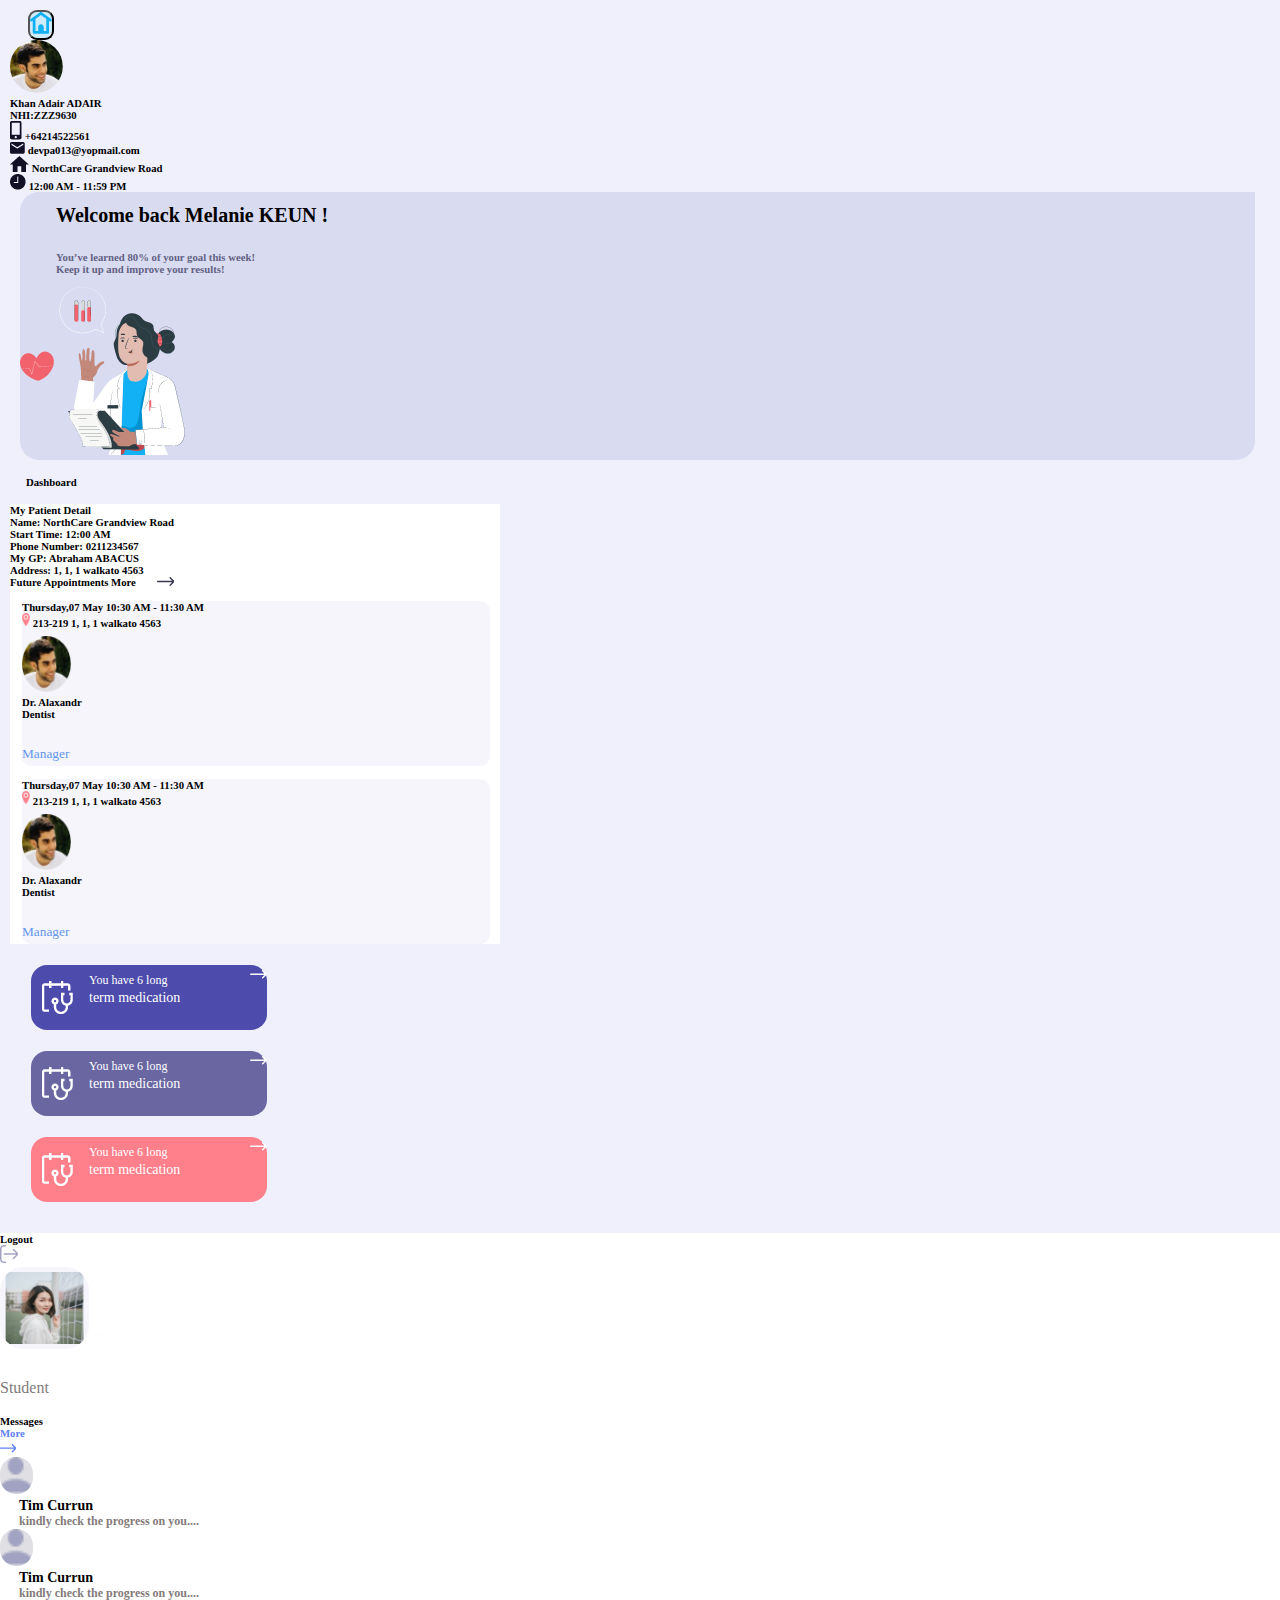
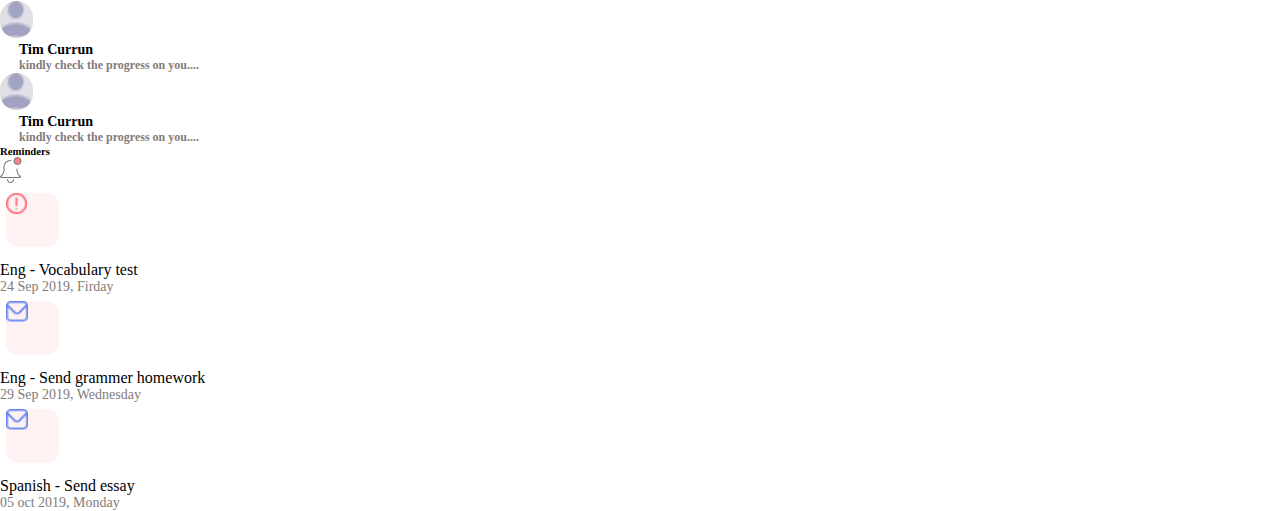
<file: index.html>
<!DOCTYPE html>
<html lang="en">

<head>
    <meta charset="UTF-8">
    <meta http-equiv="X-UA-Compatible" content="IE=edge">
    <meta name="viewport" content="width=device-width, initial-scale=1.0">
    <link href="https://cdn.jsdelivr.net/npm/bootstrap@5.0.1/dist/css/bootstrap.min.css" rel="stylesheet"
        integrity="sha384-+0n0xVW2eSR5OomGNYDnhzAbDsOXxcvSN1TPprVMTNDbiYZCxYbOOl7+AMvyTG2x" crossorigin="anonymous">
    <link rel="stylesheet" href="./css/style.css">
    <title>Document</title>
</head>

<body>
    <div class="container-fluid ">
        <div class="row ">

            <!-- ///////////////////////////////Fist section////////////////////////////////////// -->
            <div class="col col-xxl-2 col-xl-2 col-md col-lg-2 col-sm-2 mt-2 " id="myhome" >

                <div class="row ">
                    <div class="col-1 oder" >
                        <div id="mySidenav" class="sidenav">
                            <!-- <a href="javascript:void(0)" onclick="closeNav()"> -->
                            <img class="menu-image" src="./image/Repeat Grid 2.png" />
                            <ul id="menu">
                                <li class="nav-item">
                                    <a href="main" class="nav-link align-middle px-0">
                                        <img class="image-a-item" src="./image/Icon/nav-icon/appointment.png" alt="nono"
                                            style="width:31px; height:32px;"><span class="nav-text"
                                            style="color:#12b1f5;">Appointment</span>
                                    </a>
                                    <a href="#" class="nav-link align-middle px-0">
                                        <img class="image-a-item" src="./image/Icon/nav-icon/Icon zocial-email.png" alt="nono"
                                            style="width:24px; height:20px;"> <span class="nav-text"
                                            style="font-weight: 100;" style="font-weight: 100;">Messaging</span>
                                    </a>
                                    <a href="#" class="nav-link align-middle px-0">
                                        <img class="image-a-item" src="./image/Icon/nav-icon/medication.png" alt="nono"
                                            style="width:25px; height:27px;"> <span class="nav-text"
                                            style="font-weight: 100;">Medications</span>
                                    </a>
                                    <a href="#" class="nav-link align-middle px-0">
                                        <img class="image-a-item" src="./image/Icon/nav-icon/testresult.png" alt="nono"
                                            style="width:22px; height:26px;"> <span class="nav-text"
                                            style="font-weight: 100;">Test
                                            Results</span>
                                    </a>
                                    <a href="#" class="nav-link align-middle px-0">
                                        <img class="image-a-item" src="./image/Icon/nav-icon/dig.png" alt="nono"
                                            style="width:24px; height:24px;">
                                        <span class="nav-text" style="font-weight: 100;">Diagnosis</span>
                                    </a>
                                    <a href="#" class="nav-link align-middle px-0">
                                        <img class="image-a-item" src="./image/Icon/nav-icon/Icon awesome-syringe.png" alt="nono"
                                            style="width:23px; height:23px;"><span class="nav-text"
                                            style="font-weight: 100;">Immunisation</span>
                                    </a>
                                    <a href="#" class="nav-link align-middle px-0">
                                        <img class="image-a-item" src="./image/Icon/nav-icon/allergirs.png" alt="nono"
                                            style="width:21px; height:22px;"> <span class="nav-text"
                                            style="font-weight: 100;">Allergies</span>
                                    </a>
                                    <a href="#" class="nav-link align-middle px-0">
                                        <img class="image-a-item" src="./image/Icon/nav-icon/Icon material-timeline.png" alt="nono"
                                            style="width:32px; height:19px;"> <span class="nav-text"
                                            style="font-weight: 100;">Timeline</span>
                                    </a>
                                    <a href="#" class="nav-link align-middle px-0">
                                        <img class="image-a-item" src="./image/Icon/nav-icon/vital.png" alt="nono"
                                            style="width:31px; height:24px;">
                                        <span class="nav-text" style="font-weight: 100;">Vital</span>
                                    </a>
                                    <a href="#" class="nav-link align-middle px-0">
                                        <img class="image-a-item" src="./image/Icon/nav-icon/resource.png" alt="nono"
                                            style="width:30px; height:22px;"> <span class="nav-text"
                                            style="font-weight: 100;">Resources</span>
                                    </a>
                                    <a href="#" class="nav-link align-middle px-0">
                                        <img class="image-a-item" src="./image/Icon/nav-icon/account.png" alt="nono"
                                            style="width:26px; height:26px;"> <span class="nav-text"
                                            style="font-weight: 100;">Account</span>
                                    </a>

                                </li>


                            </ul>
                        </div>
                    </div>
                </div>
            </div>
            <!-- /////////////////////////////////Second section/////onclick="openNav()"///////////////////////////////// -->


            <!--  <span onclick="openNav()"><img src="./image/Icon/Path 357.png"class="mx-auto d-block" style="width:50%"></span>       ///////////fist img/////////////// -->
            <div class="row main-div col col-xxl col-xl col-lg col-md " >
                <div class="main-div col col-xxl main-between ">
                 
                        <div class="row col-xl-12  mt-4">
                            <div class="col-1 d-flex">
                                <button id="btn2" class="navbar-toggler" type="button"
                                    data-bs-target="#mySidenav">
                                    <img src="./image/Icon/Path 357.png">
                                </button>
                                <!--  ///////////second img/////////////// -->
                            </div>
                            <div class="col-xxl-3 d-flex">
                                <img src="./image/Avatar.png" class="mx-auto ">
                                <div>
                                    <h6>Khan Adair ADAIR</h6> <!--  //////////1 text/////////////// -->
                                    <h6>NHI:ZZZ9630</h6>
                                </div>
                            </div>

                            <div class="col-xxl-3 ">
                                <h6><img src="./image/Icon/header-icon/Icon awesome-mobile-alt.png"> +64214522561</h6>
                                <!--  ///////////2 text/////////////// -->
                                <h6><img src="./image/Icon/header-icon/Icon material-email.png"> devpa013@yopmail.com
                                </h6>
                            </div>




                            <div class="col-xxl-5 ">
                                <h6><img src="./image/Icon/header-icon/Icon material-home.png"> NorthCare Grandview Road
                                </h6> <!--  ///////////2 text/////////////// -->
                                <h6><img src="./image/Icon/header-icon/Icon ionic-ios-time.png"> 12:00 AM - 11:59 PM
                                </h6>
                            </div>

                        </div>

                        <div id="btn1" class="col-xxl-12  d-flex mt-4" style="width: 98%;background-color: #D9DBF1;
                        border-radius: 19px;margin-left: 10px;">
                            <div class="col-xxl-8 mt-4" style="    background-color: #D9DBF1;
                                padding: 12px;
                                margin-left: 24px;">
                                <h6 style="font-size: 20px;
                                 font-weight: bold;
                                 font-family: Poppins;">
                                 Welcome back Melanie KEUN !</h6>
                                <div class="block-text-d">
                                    <h6>You’ve learned 80% of your goal this week! </h6>
                                   <h6> Keep it up and improve your results!</h6>
                                </h6>
                            </div>
                            </div>
                            <div class="col-xxl-4">
                                <img src="./image/Group 2825.png" alt="image ">
                            </div>

                        </div>
                        <div class=" col col-xxl col-xl pt-3">
                            <h6 style=" margin: 16px;">Dashboard</h6>
                        </div>
                        <div class=" col col-xxl col-xl d-flex pt-4">

                            <div class="card-deck col col-xxl col-xl ">
                                <h6 class="m-4">
                                    My Patient Detail
                                </h6>
                                <div class="card-body ">
                                    <h6 class="pt-2">Name: <span class="float-end ">NorthCare Grandview Road</span></h6>
                                    <h6 class=" pt-5">Start Time: <span class="float-end ">12:00 AM</span></h6>
                                    <h6 class="pt-5">Phone Number: <span class="float-end ">0211234567</span></h6>
                                    <h6 class="pt-5">My GP: <span class="float-end ">Abraham ABACUS</span></h6>
                                    <h6 class="pt-5">Address: <span class="float-end ">1, 1, 1 walkato 4563</span></h6>

                                </div>
                            </div>

                            <div class="card-deck col col-xxl col-xl">
                                <h6 class="m-4">
                                    Future Appointments
                                    <span class="float-end"> More<img src="./image/Icon/fi-rr-arrow-right 5.png" alt=""
                                            style="margin-left: 21px;"></span>
                                </h6>
                                <div class="card-body  right ">
                                    <h6 class="p-2">Thursday,07 May <span class="float-end ">10:30 AM - 11:30 AM</span>
                                    </h6>


                                    <h6><img style="width: 8px; height: 14px;"
                                            src="./image/Icon/Icon metro-location.png" alt=""><span> 213-219 1, 1, 1
                                            walkato 4563 </span></h6>
                                    <div class="image-text col-xxl-12 d-flex">
                                        <img src="./image/Avatar.png" alt="" height="10%" class="col-xxl-2 p-2">
                                        <h6 class="col-xxl-8 p-3">Dr. Alaxandr
                                            <p>Dentist</p>
                                        </h6>
                                        <button class="col-xxl-3 ">Manager</button>
                                    </div>

                                </div>
                                <div class="card-body right ">
                                    <h6 class="p-2">Thursday,07 May <span class="float-end ">10:30 AM - 11:30 AM</span>
                                    </h6>


                                    <h6><img style="  width: 8px; height: 14px;  "
                                            src="./image/Icon/Icon metro-location.png" alt=""><span> 213-219 1, 1, 1
                                            walkato 4563 </span></h6>
                                    <div class="image-text col-xxl-12 d-flex">
                                        <img src="./image/Avatar.png" alt="" height="10%" class="col-xxl-2 p-2">
                                        <h6 class="col-xxl-8 p-3">Dr. Alaxandr
                                            <p>Dentist</p>
                                        </h6>
                                        <button class="col-xxl-3 ">Manager</button>
                                    </div>

                                </div>
                            </div>
                        </div>

                        <div class="row" >

                            <div class="bottom-card-main-1 col col-xxl col-lg-4">
                                <div class="image-main">
                                    <img src="./image/Icon/reminder-medical.png" alt="">
                                </div>
                                <div class="text">
                                    <p><span style="font-size: 12px;
        font-weight: normal; ;">You have 6 long</span><br>
                                        <span style="font-size:14px;font-weight: normal">term medication</span>
                                    </p>
                                </div>
                                <div class="imagearrow">
                                    <img src="./image/Icon/arrow/fi-rr-arrow-right 2.png" alt="">
                                </div>
                            </div>
                            <div class="bottom-card-main-2 col col-xxl col-lg-4">
                                <div class="image-main">
                                    <img src="./image/Icon/reminder-medical.png" alt="">
                                </div>
                                <div class="text">
                                    <p><span style="font-size: 12px;
            font-weight: normal; ;">You have 6 long</span><br>
                                        <span style="font-size:14px;font-weight: normal">term medication</span>
                                    </p>
                                </div>
                                <div class="imagearrow">
                                    <img src="./image/Icon/arrow/fi-rr-arrow-right 2.png" alt="">
                                </div>
                            </div>
                            <div class="bottom-card-main-3  col col-xxl col-lg-4">
                                <div class="image-main">
                                    <img src="./image/Icon/reminder-medical.png" alt="">
                                </div>
                                <div class="text">
                                    <p><span style="font-size: 12px;
                font-weight: normal; ;">You have 6 long</span><br>
                                        <span style="font-size:14px;font-weight: normal">term medication</span>
                                    </p>
                                </div>
                                <div class="imagearrow">
                                    <img src="./image/Icon/arrow/fi-rr-arrow-right 2.png" alt="">
                                </div>
                            </div>
                           </div>
                          </div>
                

                <!-- /////////////////////////////////third section///////////////////////////////////// -->
                <div class=" col col-xxl-3 col-xl-3 col-lg-3 col-md-3  small col-sm-3 " id="mylogout">
                    <div class="rigthside-logout row m-4">

                        <div class=" col col-xl-12 col-xxl-12 ">

                            <div class="col col-xl-12 col-xxl-12 d-flex">
                                <div class="col col-xl-11 col-xxl-11">
                                    <h6>Logout</h6>
                                </div>
                                <div class="col col-xl-1 col-xxl-1 float-end"><button id="btn1" class="" style="background-color:white;
                 border: none;">
                                        <img src="./image/Icon/fi-rr-sign-out 1.png"></button>
                                </div>
                            </div>

                            <div class="col col-xl-12 col-xxl-12 d-flex">
                                <img src="./image/Ellipse 1.png" style="border-radius: 24px;
                    width: 89px;
                    height: 82px;" />
                                <img class="add-icon" src="./image/Icon/+.png" style="color:black ;"/>

                                <span class="text p-2">
                                    <h6 style="font-size: 22px;">Sadia Tasnim</h6>
                                    <p style="color: #837b7b;">Student</p>



                                </span>
                            </div>
                            <div class="col col-xl-12 col-xxl-12 d-flex">
                                <div class="col col-xl-9 col-xxl-9">
                                    <h6>Messages</h6>

                                </div>

                                <div class="float-end col col-xl-2 col-xxl-2" style="color:#5E81F4 ;">
                                    <h6>More</h6>
                                </div>
                                <div class="float-end col col-xl-1 col-xxl-1 ">
                                    <img src="./image/Icon/arrow/fi-rr-arrow-right 5.png" alt="">
                                </div>


                            </div>
                            <div class="col col-xl-12 col-xxl-12 d-flex p-3">

                                <img src="./image/Icon/Icon ionic-md-person.png" style="background-color: #e0e0e4;
             
             width: 33px;
             height: 37px;
             border-radius: 20px; " />

                                <div style="margin-left: 19px;">
                                    <h6 style="font-size: 14px;">Tim Currun
                                        <h6 style="color: #837b7b;font-size: 12px;">kindly check the progress on you....
                                        </h6>
                                    </h6>
                                </div>
                            </div>
                            <div class="col col-xl-12 col-xxl-12 d-flex p-3">

                                <img src="./image/Icon/Icon ionic-md-person.png" style="background-color: #e0e0e4;
             
             width: 33px;
             height: 37px;
             border-radius: 20px; " />

                                <div style="margin-left: 19px;">
                                    <h6 style="font-size: 14px;">Tim Currun
                                        <h6 style="color: #837b7b;font-size: 12px;">kindly check the progress on you....
                                        </h6>
                                    </h6>
                                </div>
                            </div>
                            <div class="col col-xl-12 col-xxl-12 d-flex p-3">

                                <img src="./image/Icon/Icon ionic-md-person.png" style="background-color: #e0e0e4;
             
             width: 33px;
             height: 37px;
             border-radius: 20px; " />

                                <div style="margin-left: 19px;">
                                    <h6 style="font-size: 14px;">Tim Currun
                                        <h6 style="color: #837b7b;font-size: 12px;">kindly check the progress on you....
                                        </h6>
                                    </h6>
                                </div>
                            </div>
                            <div class="col col-xl-12 col-xxl-12 d-flex p-3">

                                <img src="./image/Icon/Icon ionic-md-person.png" style="background-color: #e0e0e4;
             
             width: 33px;
             height: 37px;
             border-radius: 20px; " />

                                <div style="margin-left: 19px;">
                                    <h6 style="font-size: 14px;">Tim Currun
                                        <h6 style="color: #837b7b;font-size: 12px;">kindly check the progress on you....
                                        </h6>
                                    </h6>
                                </div>
                            </div>
                            <div class="row">
                                <div class="col col-xl-12 col-xxl-12 d-flex p-3">
                                    <div class="col col-xl-10 col-xxl-10  p-3">
                                        <h6>Reminders </h6>
                                    </div>
                                    <div class="col col-xl-2 col-xxl-2 p-3"><img src="./image/Icon/arrow/Group 7.png"
                                            alt="">
                                    </div>


                                </div>
                            </div>
                            <div class="col col-xl-12 col-xxl-12 d-flex p-2">
                                <div class="img col col-xl-2 col-xxl-2   d-flex p-3">
                                    <img src="./image/Icon/arrow/Group 8.png" class="image-card" />
                                </div>
                                <div class=" col col-xl-10 col-xxl-10  p-2">
                                    <h6 style="font-family: Poppins;
                                font-size: 16px;
                                font-weight: normal;">Eng - Vocabulary test</h6>
                                    <p style="color: #837b7b;font-family: Poppins;
                                font-size: 14px;
                                font-weight: normal;;">24 Sep 2019, Firday </p>
                                </div>
                            </div>
                            <div class="col col-xl-12 col-xxl-12 d-flex p-2">
                                <div class="img col col-xl-2 col-xxl-2   d-flex p-3">
                                    <img src="./image/Icon/arrow/Vector.png" class="image-card" />
                                </div>
                                <div class=" col col-xl-10 col-xxl-10  p-2">
                                    <h6 style="font-family: Poppins;
                                font-size: 16px;
                                font-weight: normal;">Eng - Send grammer homework</h6>
                                    <p style="color: #837b7b;font-family: Poppins;
                                font-size: 14px;
                                font-weight: normal;;">29 Sep 2019, Wednesday</p>
                                </div>
                            </div>
                            <div class="col col-xl-12 col-xxl-12 d-flex p-2">
                                <div class="img col col-xl-2 col-xxl-2   d-flex p-3">
                                    <img src="./image/Icon/arrow/Vector.png" class="image-card" />
                                </div>
                                <div class=" col col-xl-10 col-xxl-10  p-2">
                                    <h6 style="font-family: Poppins;
                                font-size: 16px;
                                font-weight: normal;">Spanish - Send essay</h6>
                                    <p style="color: #837b7b;font-family: Poppins;
                                font-size: 14px;
                                font-weight: normal;;">05 oct 2019, Monday </p>
                                </div>
                            </div>

                        </div>





                    </div>
                </div>
            </div>

            <!-- /////////////////////////////////////End section///////////////////////////////////////////// -->


        </div>
    </div>

  

</body>
<script src="./js/main.js"></script>
<script src="https://cdn.jsdelivr.net/npm/bootstrap@5.0.1/dist/js/bootstrap.bundle.min.js"
    integrity="sha384-gtEjrD/SeCtmISkJkNUaaKMoLD0//ElJ19smozuHV6z3Iehds+3Ulb9Bn9Plx0x4"
    crossorigin="anonymous"></script>

</html>
</file>
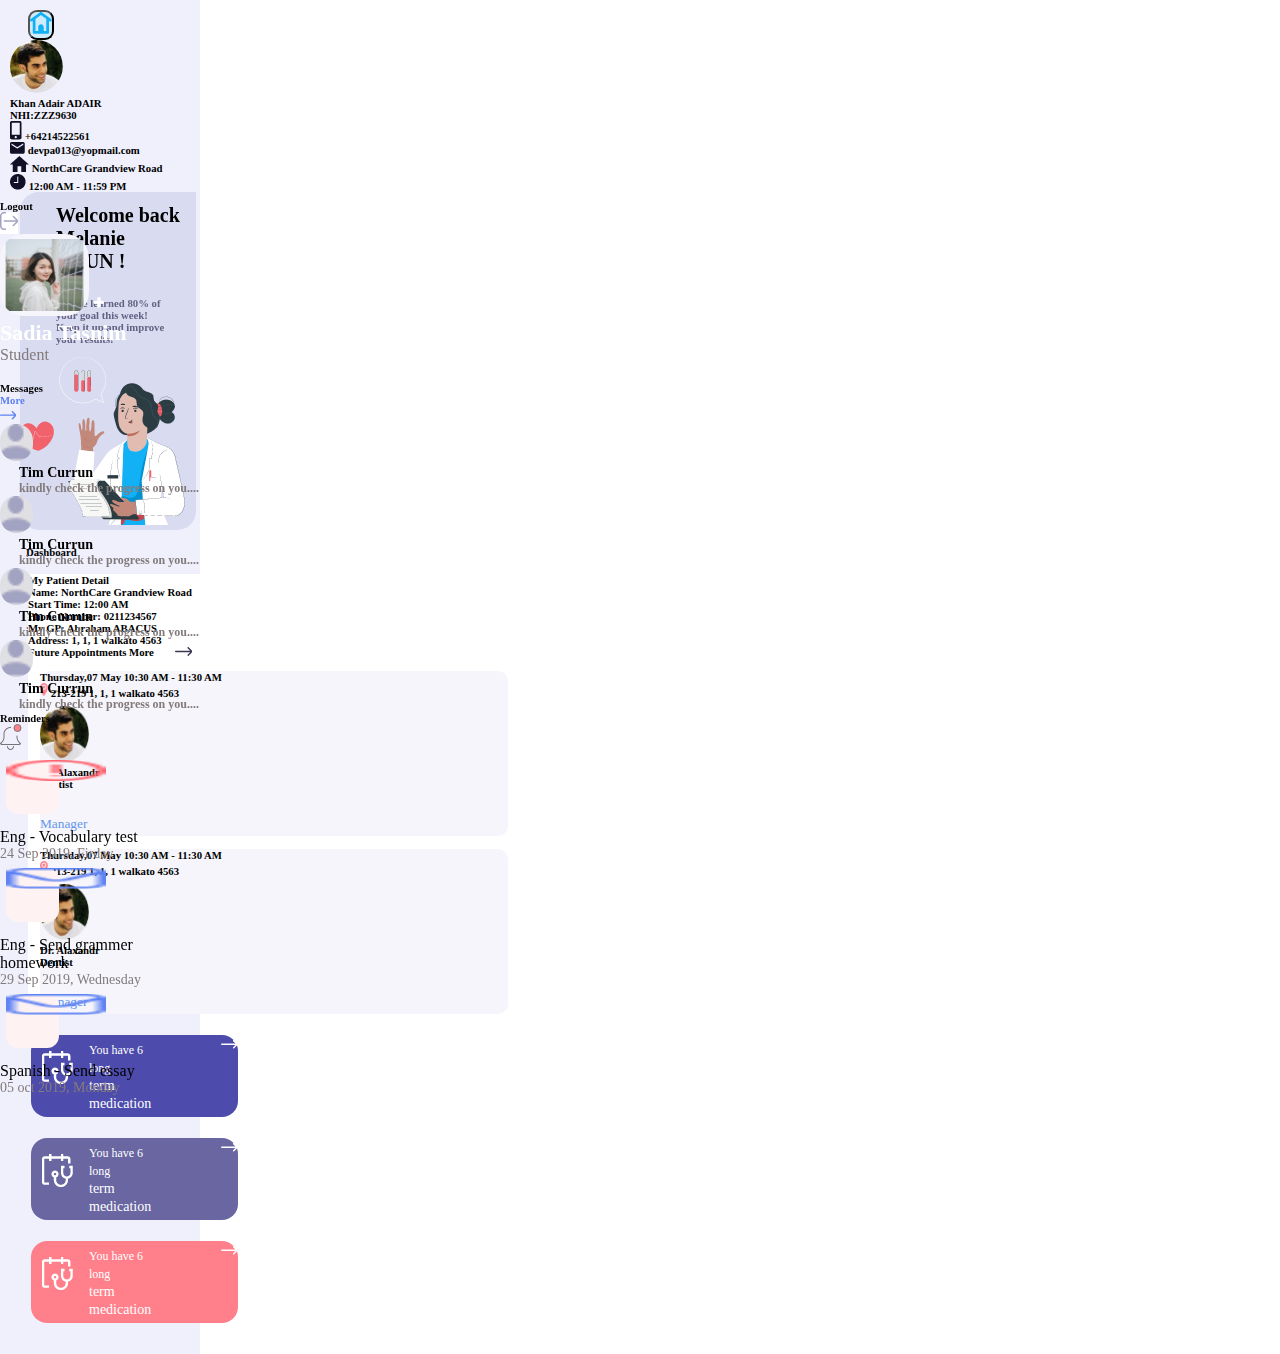
<file: animation.html>
<!DOCTYPE html>
<html lang="en">

<head>
    <meta charset="UTF-8">
    <meta http-equiv="X-UA-Compatible" content="IE=edge">
    <meta name="viewport" content="width=device-width, initial-scale=1.0">
    <link href="https://cdn.jsdelivr.net/npm/bootstrap@5.0.1/dist/css/bootstrap.min.css" rel="stylesheet"
        integrity="sha384-+0n0xVW2eSR5OomGNYDnhzAbDsOXxcvSN1TPprVMTNDbiYZCxYbOOl7+AMvyTG2x" crossorigin="anonymous">
    <link rel="stylesheet" href="./css/animation.css">
    <title>Document</title>
</head>

<body>
    <div class="container-fluid ">
        <div class="row ">

            <!-- ///////////////////////////////Fist section////////////////////////////////////// -->
            <div class="col col-xxl-2 col-xl-2 col-md col-lg-2 col-sm-2 mt-2 " id="myhome" >

                <div class="row ">
                    <div class="col-1 oder" >
                        <div id="mySidenav" class="sidenav">
                            <!-- <a href="javascript:void(0)" onclick="closeNav()"> -->
                            <img class="menu-image" src="./image/Repeat Grid 2.png" />
                            <ul id="menu">
                                <li class="nav-item">
                                    <a href="main" class="nav-link align-middle px-0" style="  box-shadow: 9px 0px 0px 0px #12b1f5;    height: 56px;">
                                        <img class="image-a-item" src="./image/Icon/nav-icon/appointment.png" alt="nono"
                                            style="width:31px; height:32px;"><span class="nav-text"
                                            style="color:#12b1f5;">Appointment</span>
                                    </a>
                                    <a href="#" class="nav-link align-middle px-0">
                                        <img class="image-a-item" src="./image/Icon/nav-icon/Icon zocial-email.png" alt="nono"
                                            style="width:24px; height:20px;"> <span class="nav-text"
                                            style="font-weight: 100;" style="font-weight: 100;">Messaging</span>
                                    </a>
                                    <a href="#" class="nav-link align-middle px-0">
                                        <img class="image-a-item" src="./image/Icon/nav-icon/medication.png" alt="nono"
                                            style="width:25px; height:27px;"> <span class="nav-text"
                                            style="font-weight: 100;">Medications</span>
                                    </a>
                                    <a href="#" class="nav-link align-middle px-0">
                                        <img class="image-a-item" src="./image/Icon/nav-icon/testresult.png" alt="nono"
                                            style="width:22px; height:26px;"> <span class="nav-text"
                                            style="font-weight: 100;">Test
                                            Results</span>
                                    </a>
                                    <a href="#" class="nav-link align-middle px-0">
                                        <img class="image-a-item" src="./image/Icon/nav-icon/dig.png" alt="nono"
                                            style="width:24px; height:24px;">
                                        <span class="nav-text" style="font-weight: 100;">Diagnosis</span>
                                    </a>
                                    <a href="#" class="nav-link align-middle px-0">
                                        <img class="image-a-item" src="./image/Icon/nav-icon/Icon awesome-syringe.png" alt="nono"
                                            style="width:23px; height:23px;"><span class="nav-text"
                                            style="font-weight: 100;">Immunisation</span>
                                    </a>
                                    <a href="#" class="nav-link align-middle px-0">
                                        <img class="image-a-item" src="./image/Icon/nav-icon/allergirs.png" alt="nono"
                                            style="width:21px; height:22px;"> <span class="nav-text"
                                            style="font-weight: 100;">Allergies</span>
                                    </a>
                                    <a href="#" class="nav-link align-middle px-0">
                                        <img class="image-a-item" src="./image/Icon/nav-icon/Icon material-timeline.png" alt="nono"
                                            style="width:32px; height:19px;"> <span class="nav-text"
                                            style="font-weight: 100;">Timeline</span>
                                    </a>
                                    <a href="#" class="nav-link align-middle px-0">
                                        <img class="image-a-item" src="./image/Icon/nav-icon/vital.png" alt="nono"
                                            style="width:31px; height:24px;">
                                        <span class="nav-text" style="font-weight: 100;">Vital</span>
                                    </a>
                                    <a href="#" class="nav-link align-middle px-0">
                                        <img class="image-a-item" src="./image/Icon/nav-icon/resource.png" alt="nono"
                                            style="width:30px; height:22px;"> <span class="nav-text"
                                            style="font-weight: 100;">Resources</span>
                                    </a>
                                    <a href="#" class="nav-link align-middle px-0">
                                        <img class="image-a-item" src="./image/Icon/nav-icon/account.png" alt="nono"
                                            style="width:26px; height:26px;"> <span class="nav-text"
                                            style="font-weight: 100;">Account</span>
                                    </a>

                                </li>


                            </ul>
                        </div>
                    </div>
                </div>
            </div>
            <!-- /////////////////////////////////Second section/////onclick="openNav()"///////////////////////////////// -->


            <!--  <span onclick="openNav()"><img src="./image/Icon/Path 357.png"class="mx-auto d-block" style="width:50%"></span>       ///////////fist img/////////////// -->
            <div class="row main-div col col-xxl col-xl col-lg col-md col-sm" >
                <div class="main-div col col-xxl ">
                    <div class="main-between">
                        <div class="row col-xl-12  mt-4">
                            <div class="col-1 d-flex">
                                <button id="btn2" class="navbar-toggler" type="button"
                                    data-bs-target="#mySidenav">
                                    <img src="./image/Icon/Path 357.png">
                                </button>
                                <!--  ///////////second img/////////////// -->
                            </div>
                            <div class="col-xxl-3 d-flex">
                                <img src="./image/Avatar.png" class="mx-auto ">
                                <div>
                                    <h6>Khan Adair ADAIR</h6> <!--  //////////1 text/////////////// -->
                                    <h6>NHI:ZZZ9630</h6>
                                </div>
                            </div>

                            <div class="col-xxl-3 ">
                                <h6><img src="./image/Icon/header-icon/Icon awesome-mobile-alt.png"> +64214522561</h6>
                                <!--  ///////////2 text/////////////// -->
                                <h6><img src="./image/Icon/header-icon/Icon material-email.png"> devpa013@yopmail.com
                                </h6>
                            </div>




                            <div class="col-xxl-5 ">
                                <h6><img src="./image/Icon/header-icon/Icon material-home.png"> NorthCare Grandview Road
                                </h6> <!--  ///////////2 text/////////////// -->
                                <h6><img src="./image/Icon/header-icon/Icon ionic-ios-time.png"> 12:00 AM - 11:59 PM
                                </h6>
                            </div>

                        </div>

                        <div id="btn1" class="col-xxl-12  d-flex mt-4" style="width: 98%;background-color: #D9DBF1;
                        border-radius: 19px;margin-left: 10px;">
                            <div class="col-xxl-8 mt-4" style="    background-color: #D9DBF1;
                                padding: 12px;
                                margin-left: 24px;">
                                <h6 style="font-size: 20px;
                                 font-weight: bold;
                                 font-family: Poppins;">
                                 Welcome back Melanie KEUN !</h6>
                                <div class="block-text-d">
                                    <h6>You’ve learned 80% of your goal this week! </h6>
                                   <h6> Keep it up and improve your results!</h6>
                                </h6>
                            </div>
                            </div>
                            <div class="col-xxl-4">
                                <img src="./image/Group 2825.png" alt="image ">
                            </div>

                        </div>
                        <div class=" col col-xxl col-xl pt-3">
                            <h6 style=" margin: 16px;">Dashboard</h6>
                        </div>
                        <div class=" col col-xxl col-xl d-flex pt-4">

                            <div class="card-deck col col-xxl col-xl ">
                                <h6 class="m-4">
                                    My Patient Detail
                                </h6>
                                <div class="card-body ">
                                    <h6 class="pt-2">Name: <span class="float-end ">NorthCare Grandview Road</span></h6>
                                    <h6 class=" pt-5">Start Time: <span class="float-end ">12:00 AM</span></h6>
                                    <h6 class="pt-5">Phone Number: <span class="float-end ">0211234567</span></h6>
                                    <h6 class="pt-5">My GP: <span class="float-end ">Abraham ABACUS</span></h6>
                                    <h6 class="pt-5">Address: <span class="float-end ">1, 1, 1 walkato 4563</span></h6>

                                </div>
                            </div>

                            <div class="card-deck col col-xxl col-xl">
                                <h6 class="m-4">
                                    Future Appointments
                                    <span class="float-end"> More<img src="./image/Icon/fi-rr-arrow-right 5.png" alt=""
                                            style="margin-left: 21px;"></span>
                                </h6>
                                <div class="card-body  right ">
                                    <h6 class="p-2">Thursday,07 May <span class="float-end ">10:30 AM - 11:30 AM</span>
                                    </h6>


                                    <h6><img style="width: 8px; height: 14px;"
                                            src="./image/Icon/Icon metro-location.png" alt=""><span> 213-219 1, 1, 1
                                            walkato 4563 </span></h6>
                                    <div class="image-text col-xxl-12 d-flex">
                                        <img src="./image/Avatar.png" alt="" height="10%" class="col-xxl-2 p-2">
                                        <h6 class="col-xxl-8 p-3">Dr. Alaxandr
                                            <p>Dentist</p>
                                        </h6>
                                        <button class="col-xxl-3 ">Manager</button>
                                    </div>

                                </div>
                                <div class="card-body right ">
                                    <h6 class="p-2">Thursday,07 May <span class="float-end ">10:30 AM - 11:30 AM</span>
                                    </h6>


                                    <h6><img style="  width: 8px; height: 14px;  "
                                            src="./image/Icon/Icon metro-location.png" alt=""><span> 213-219 1, 1, 1
                                            walkato 4563 </span></h6>
                                    <div class="image-text col-xxl-12 d-flex">
                                        <img src="./image/Avatar.png" alt="" height="10%" class="col-xxl-2 p-2">
                                        <h6 class="col-xxl-8 p-3">Dr. Alaxandr
                                            <p>Dentist</p>
                                        </h6>
                                        <button class="col-xxl-3 ">Manager</button>
                                    </div>

                                </div>
                            </div>
                        </div>

                        <div class="row" >

                            <div class="bottom-card-main-1 col col-xxl col-lg-4">
                                <div class="image-main">
                                    <img src="./image/Icon/reminder-medical.png" alt="">
                                </div>
                                <div class="text">
                                    <p><span style="font-size: 12px;
        font-weight: normal; ;">You have 6 long</span><br>
                                        <span style="font-size:14px;font-weight: normal">term medication</span>
                                    </p>
                                </div>
                                <div class="imagearrow">
                                    <img src="./image/Icon/arrow/fi-rr-arrow-right 2.png" alt="">
                                </div>
                            </div>
                            <div class="bottom-card-main-2 col col-xxl col-lg-4">
                                <div class="image-main">
                                    <img src="./image/Icon/reminder-medical.png" alt="">
                                </div>
                                <div class="text">
                                    <p><span style="font-size: 12px;
            font-weight: normal; ;">You have 6 long</span><br>
                                        <span style="font-size:14px;font-weight: normal">term medication</span>
                                    </p>
                                </div>
                                <div class="imagearrow">
                                    <img src="./image/Icon/arrow/fi-rr-arrow-right 2.png" alt="">
                                </div>
                            </div>
                            <div class="bottom-card-main-3  col col-xxl col-lg-4">
                                <div class="image-main">
                                    <img src="./image/Icon/reminder-medical.png" alt="">
                                </div>
                                <div class="text">
                                    <p><span style="font-size: 12px;
                font-weight: normal; ;">You have 6 long</span><br>
                                        <span style="font-size:14px;font-weight: normal">term medication</span>
                                    </p>
                                </div>
                                <div class="imagearrow">
                                    <img src="./image/Icon/arrow/fi-rr-arrow-right 2.png" alt="">
                                </div>
                            </div>
                           </div>
                          </div>
                          </div>

                <!-- /////////////////////////////////third section///////////////////////////////////// -->
                <div class=" col col-xxl-3 col-xl-3 col-lg-3 col-md-3  small col-sm-3 " id="mylogout">
                    <div class="rigthside-logout row m-4">

                        <div class=" col col-xl-12 col-xxl-12 ">

                            <div class="col col-xl-12 col-xxl-12 d-flex">
                                <div class="col col-xl-11 col-xxl-11">
                                    <h6>Logout</h6>
                                </div>
                                <div class="col col-xl-1 col-xxl-1 float-end"><button id="btn1" class="" style="background-color:white;
                 border: none;">
                                        <img src="./image/Icon/fi-rr-sign-out 1.png"></button>
                                </div>
                            </div>

                            <div class="col col-xl-12 col-xxl-12 d-flex">
                                <img src="./image/Ellipse 1.png" style="border-radius: 24px;
                    width: 89px;
                    height: 82px;" />
                                <img class="add-icon" src="./image/Icon/+.png" style="color:black ;"/>

                                <span class="text p-2">
                                    <h6 style="font-size: 22px;">Sadia Tasnim</h6>
                                    <p style="color: #837b7b;">Student</p>



                                </span>
                            </div>
                            <div class="col col-xl-12 col-xxl-12 d-flex">
                                <div class="col col-xl-9 col-xxl-9">
                                    <h6>Messages</h6>

                                </div>

                                <div class="float-end col col-xl-2 col-xxl-2" style="color:#5E81F4 ;">
                                    <h6>More</h6>
                                </div>
                                <div class="float-end col col-xl-1 col-xxl-1 ">
                                    <img src="./image/Icon/arrow/fi-rr-arrow-right 5.png" alt="">
                                </div>


                            </div>
                            <div class="col col-xl-12 col-xxl-12 d-flex p-3">

                                <img src="./image/Icon/Icon ionic-md-person.png" style="background-color: #e0e0e4;
             
             width: 33px;
             height: 37px;
             border-radius: 20px; " />

                                <div style="margin-left: 19px;">
                                    <h6 style="font-size: 14px;">Tim Currun
                                        <h6 style="color: #837b7b;font-size: 12px;">kindly check the progress on you....
                                        </h6>
                                    </h6>
                                </div>
                            </div>
                            <div class="col col-xl-12 col-xxl-12 d-flex p-3">

                                <img src="./image/Icon/Icon ionic-md-person.png" style="background-color: #e0e0e4;
             
             width: 33px;
             height: 37px;
             border-radius: 20px; " />

                                <div style="margin-left: 19px;">
                                    <h6 style="font-size: 14px;">Tim Currun
                                        <h6 style="color: #837b7b;font-size: 12px;">kindly check the progress on you....
                                        </h6>
                                    </h6>
                                </div>
                            </div>
                            <div class="col col-xl-12 col-xxl-12 d-flex p-3">

                                <img src="./image/Icon/Icon ionic-md-person.png" style="background-color: #e0e0e4;
             
             width: 33px;
             height: 37px;
             border-radius: 20px; " />

                                <div style="margin-left: 19px;">
                                    <h6 style="font-size: 14px;">Tim Currun
                                        <h6 style="color: #837b7b;font-size: 12px;">kindly check the progress on you....
                                        </h6>
                                    </h6>
                                </div>
                            </div>
                            <div class="col col-xl-12 col-xxl-12 d-flex p-3">

                                <img src="./image/Icon/Icon ionic-md-person.png" style="background-color: #e0e0e4;
             
             width: 33px;
             height: 37px;
             border-radius: 20px; " />

                                <div style="margin-left: 19px;">
                                    <h6 style="font-size: 14px;">Tim Currun
                                        <h6 style="color: #837b7b;font-size: 12px;">kindly check the progress on you....
                                        </h6>
                                    </h6>
                                </div>
                            </div>
                            <div class="row">
                                <div class="col col-xl-12 col-xxl-12 d-flex p-3">
                                    <div class="col col-xl-10 col-xxl-10  p-3">
                                        <h6>Reminders </h6>
                                    </div>
                                    <div class="col col-xl-2 col-xxl-2 p-3"><img src="./image/Icon/arrow/Group 7.png"
                                            alt="">
                                    </div>


                                </div>
                            </div>
                            <div class="col col-xl-12 col-xxl-12 d-flex p-2">
                                <div class="img col col-xl-2 col-xxl-2   d-flex p-3">
                                    <img src="./image/Icon/arrow/Group 8.png" class="image-card" />
                                </div>
                                <div class=" col col-xl-10 col-xxl-10  p-2">
                                    <h6 style="font-family: Poppins;
                                font-size: 16px;
                                font-weight: normal;">Eng - Vocabulary test</h6>
                                    <p style="color: #837b7b;font-family: Poppins;
                                font-size: 14px;
                                font-weight: normal;;">24 Sep 2019, Firday </p>
                                </div>
                            </div>
                            <div class="col col-xl-12 col-xxl-12 d-flex p-2">
                                <div class="img col col-xl-2 col-xxl-2   d-flex p-3">
                                    <img src="./image/Icon/arrow/Vector.png" class="image-card" />
                                </div>
                                <div class=" col col-xl-10 col-xxl-10  p-2">
                                    <h6 style="font-family: Poppins;
                                font-size: 16px;
                                font-weight: normal;">Eng - Send grammer homework</h6>
                                    <p style="color: #837b7b;font-family: Poppins;
                                font-size: 14px;
                                font-weight: normal;;">29 Sep 2019, Wednesday</p>
                                </div>
                            </div>
                            <div class="col col-xl-12 col-xxl-12 d-flex p-2">
                                <div class="img col col-xl-2 col-xxl-2   d-flex p-3">
                                    <img src="./image/Icon/arrow/Vector.png" class="image-card" />
                                </div>
                                <div class=" col col-xl-10 col-xxl-10  p-2">
                                    <h6 style="font-family: Poppins;
                                font-size: 16px;
                                font-weight: normal;">Spanish - Send essay</h6>
                                    <p style="color: #837b7b;font-family: Poppins;
                                font-size: 14px;
                                font-weight: normal;;">05 oct 2019, Monday </p>
                                </div>
                            </div>

                        </div>





                    </div>
                </div>
            </div>

            <!-- /////////////////////////////////////End section///////////////////////////////////////////// -->


        </div>
    </div>

  

</body>
<script src="./js/main.js"></script>
<script src="https://cdn.jsdelivr.net/npm/bootstrap@5.0.1/dist/js/bootstrap.bundle.min.js"
    integrity="sha384-gtEjrD/SeCtmISkJkNUaaKMoLD0//ElJ19smozuHV6z3Iehds+3Ulb9Bn9Plx0x4"
    crossorigin="anonymous"></script>

</html>
</file>
<file: css/style.css>
*{
    margin: 0px;
    padding: 0px;
    box-sizing: border-box;
    font-family: 'Poppins';
 }
 /* .col-xxl-2 {
    flex: 0 0 auto;
    width: 0.666667%;
}  */

ul#menu {
    display: contents;
}
   .offcanvas-start {
    top: 0;
    left: 0;
    width: 0px;}

   
    .col-xxl-1 {
        flex: 0 0 auto;
        width: 0;
    }



/* ///////////////////////////////////////////////////////////////////////Fist section////////////// */

img.col-xxl-2.p-2 {
    width: 49px;
    height: 56px;
    margin-top: 7px;
}
/* ///////////////////////////////////////////////////second section/////////////////////////// */
.main-between {
    padding: 10px;
    background-color: #EFF0FC;
}
.card-deck {
    margin-right: 15px;
    background-color: white;
    width: 490px;
}
button#btn2 {
    margin-left: 18px;
    background-color: #D0EBFB;
    border-radius: 9px;
    /* padding: 0px; */
}
button.col-xxl-3 {
    border: none;
    margin-top: 26px;
    background-color: #F5F5FB;
    height: min-content;
    width: fit-content;
    color: cornflowerblue;
}
.card-body.right {
    border-radius: 10px;
    background-color: #F5F5FB;
    margin-top: 13px;
    margin-right: 10px;
    height: 165px;
    margin-bottom: 13px;
    margin-left: 12px;
}
.image-bottom-card {

    padding: 4px 5px;
    height: 36px;
    /* width: 33px; */
    margin-top: 16px;
    border-radius: 9px;
    margin-left: 14px;
}
.image-main {
    padding: 11px;
    margin-top: 5px;
}
.imagearrow {
    margin-left: 65px;
}
.text {
    padding: 5px;
    color: white;
}

.bottom-card-main-1.col-lg-4 {
    width: fit-content;
    display: flex;
    margin: 21px;
    background-color: #4D4CAC;
    border-radius: 16px;
}
.bottom-card-main-2.col-lg-4 {
    display: flex;
    background-color: #6966A2;
    border-radius: 16px;
    width: fit-content;
    margin: 21px;
}
.bottom-card-main-3.col-lg-4 {
    /* margin: 20px 35px; */
    margin: 21px;
   
    display: flex;

    background-color: #FF808B;
    border-radius: 16px;
    width: fit-content;
}
img.mx-auto.d-block {
    width: 33px;
    height: 40px;
    padding: 0px;
    margin-top: 5px;
}

/* .bg-img-img{
    background-image: url(../image/Icon/bd-home/Rectangle\ 8.png);
} */
.img.col.col-xl-2.col-xxl-2.d-flex.p-3 {
    width: 58px;
    background-repeat: no-repeat;
   background-image: url(../image/Icon/bd-home/Rectangle\ 8.png);
    border-radius: 10px;
    height: 62px;
    margin: 6px;
}
img.image-card {
    height: 21px;
}

img.menu-image {
    margin: 18px;
}
/* ///////////////////////////////////third-sevtion//////////////////// */
.sidenav {
 height: 100%;
 position: fixed;
    background-color: white;
/*    
    height: 100%;
    width: 300px;
    
    z-index: 1;
    top: 0;
    left: 0;
    background-color: white;
    overflow-x: hidden;
    transition: 0.5s;
    padding-top: 10px; */
}

.sidenav a {

    /* width: 228px; */
    display: block;
    color: black;
    margin-top: 8px;
    margin-left: 25px;
    padding: 9px 10px 8px 35px;
    text-decoration: none;
    font-size: 25px;
} 
img.image-a-item {
    margin: 9px;
}
.block-text-d {
    color: #636283;
    margin-top: 24px;
    font-size: 16px;
    font-weight: lighter;
    font-family: "Poppins";

}

#myhome{
    display: none;
}

    /* color: #818181; */
    /* display: block; */
    /* transition: 0.3s;

}
*/
@media only screen and (max-width: 1245px) {


    .sidenav a {

          background-color: white;
        width: 228px;
        display: flex;
        color: #12b1f5;
        margin-top: 8px;
        margin-left: 25px;
        padding: 9px 10px 8px 35px;
        text-decoration: none;
        font-size: 25px;
        
    }

        .sidenav {
            margin-top: 70px;
            height: 0%;
            position: absolute;
            background-color: white;
            animation-iteration-count: 1;
            animation: mymove 1s ;
            
        }
     
       /*    
           height: 100%;
           width: 300px;
           
           z-index: 1;
           top: 0;
           left: 0;
           background-color: white;
           overflow-x: hidden;
           transition: 0.5s;
           padding-top: 10px; */

        
          
          
      
        
           .sidenav {animation-timing-function: ease;}

           @keyframes mymove {
             from {left: 0px;}
             to {left: 300px;}
           }
       
}
</file>
<file: css/animation.css>
*{
    margin: 0px;
    padding: 0px;
    box-sizing: border-box;
    font-family: 'Poppins';
 }
 /* .col-xxl-2 {
    flex: 0 0 auto;
    width: 0.666667%;
}  */

ul#menu {
    display: contents;
}
   .offcanvas-start {
    top: 0;
    left: 0;
    width: 0px;}

   
    .col-xxl-1 {
        flex: 0 0 auto;
        width: 0;
    }



/* ///////////////////////////////////////////////////////////////////////Fist section////////////// */

img.col-xxl-2.p-2 {
    width: 49px;
    height: 56px;
    margin-top: 7px;
}
/* ///////////////////////////////////////////////////second section/////////////////////////// */
.main-between {
    padding: 10px;
    background-color: #EFF0FC;
}
.card-deck {
    margin-right: 16px;
    background-color: white;
    width: 490px;
    margin-left: 18px;
}
button#btn2 {
    margin-left: 18px;
    background-color: #D0EBFB;
    border-radius: 9px;
    /* padding: 0px; */
}
button.col-xxl-3 {
    border: none;
    margin-top: 26px;
    background-color: #F5F5FB;
    height: min-content;
    width: fit-content;
    color: cornflowerblue;
}
.card-body.right {
    border-radius: 10px;
    background-color: #F5F5FB;
    margin-top: 13px;
    margin-right: 10px;
    height: 165px;
    margin-bottom: 13px;
    margin-left: 12px;
}
.image-bottom-card {

    padding: 4px 5px;
    height: 36px;
    /* width: 33px; */
    margin-top: 16px;
    border-radius: 9px;
    margin-left: 14px;
}
.image-main {
    padding: 11px;
    margin-top: 5px;
}
.imagearrow {
    margin-left: 65px;
}
.text {
    padding: 5px;
    color: white;
}

.bottom-card-main-1.col-lg-4 {
    width: fit-content;
    display: flex;
    margin: 21px;
    background-color: #4D4CAC;
    border-radius: 16px;
}
.bottom-card-main-2.col-lg-4 {
    display: flex;
    background-color: #6966A2;
    border-radius: 16px;
    width: fit-content;
    margin: 21px;
}
.bottom-card-main-3.col-lg-4 {
    /* margin: 20px 35px; */
    margin: 21px;
   
    display: flex;

    background-color: #FF808B;
    border-radius: 16px;
    width: fit-content;
}
img.mx-auto.d-block {
    width: 33px;
    height: 40px;
    padding: 0px;
    margin-top: 5px;
}

/* .bg-img-img{
    background-image: url(../image/Icon/bd-home/Rectangle\ 8.png);
} */
.img.col.col-xl-2.col-xxl-2.d-flex.p-3 {
    width: 58px;
    background-repeat: no-repeat;
   background-image: url(../image/Icon/bd-home/Rectangle\ 8.png);
    border-radius: 10px;
    height: 62px;
    margin: 6px;
}
img.image-card {
    height: 21px;
}

img.menu-image {
    margin: 18px;
}
/* ///////////////////////////////////third-sevtion//////////////////// */
.sidenav {
 height: 100%;
 position: fixed;
    background-color: white;
/*    
    height: 100%;
    width: 300px;
    
    z-index: 1;
    top: 0;
    left: 0;
    background-color: white;
    overflow-x: hidden;
    transition: 0.5s;
    padding-top: 10px; */
}

.sidenav a {

     width: 273px; 
    display: block;
    color: black;
    margin-top: 8px;
    margin-left: 25px;
    padding: 9px 10px 8px 35px;
    text-decoration: none;
    font-size: 25px;
} 
img.image-a-item {
    margin: 9px;
}
.block-text-d {
    color: #636283;
    margin-top: 24px;
    font-size: 16px;
    font-weight: lighter;
    font-family: "Poppins";

}

#myhome{
    display: none;
}

    /* color: #818181; */
    /* display: block; */
    /* transition: 0.3s;

}
*/





.main-div.col.col-xxl {
    width:200px;
    height:200px;
    border-radius: 50%;
    background-image: url();
    background-repeat:no-repeat;
    background-position:50% 50%;
    
 
    -webkit-animation: spin 1s ;
    -moz-animation: spin 1s ;
    -ms-animation: spin 1s ;
    -o-animation: spin 1s ;
    animation: spin 2s ;
  }
  .main-div.col.col-xxl:hover {
    animation-iteration-count: 1;
    -webkit-animation-play-state: running;
    -moz-animation-play-state: running;
    -ms-animation-play-state: running;
    -o-animation-play-state: running;
    animation-play-state: running;
  }
  @keyframes spin {
    0% { transform: rotate(360deg); }
    100% { transform: rotate(0deg); }
  }
  @-webkit-keyframes spin {
    0% {-webkit-transform: rotate(360deg); }
    100% { -webkit-transform: rotate(0deg); }
  }
  @-ms-keyframes spin {
    0% {-ms-transform: rotate(360deg); }
    100% { -ms-transform: rotate(0deg); }
  }
  @-moz-keyframes spin {
    0% { -moz-transform: rotate(360deg); }
    100% { -moz-transform: rotate(0deg); }
  }
  @-o-keyframes spin {
    0% { -o-transform: rotate(360deg); }
    100% { -o-transform: rotate(0deg); }
  }






  @-webkit-keyframes rotate {
    0% {
        -webkit-transform:translate(100px, 100px) rotate(0deg) translate(100px, -100px) rotate(10deg);
        background-color:rgb(216, 189, 189);
    }  
  5% {
        -webkit-transform:translate(100px, 100px) rotate(45deg) translate(-100px, -100px) rotate(10deg);
  }
 
 
}
.col-xxl-3.d-flex  {
 
    border-radius:25px;

    -webkit-animation-duration: 6s;
   
    -webkit-animation-name:"rotate";
  
    
    left:20%;
    right:20%; 
}





 
  .translateAnimationClass { 
    
    
  }

  .bottom-card-main-1.col-lg-4 {
    animation-iteration-count: 1;
    animation: rotator 1s  ;
   
    
    animation: rotator 5s;
  }
  .bottom-card-main-2.col-lg-4 {
    animation-iteration-count: 1;
    -webkit-animation: rotator 4s;
    -moz-animation: rotator 4s;
    -ms-animation: rotator 4s;
    -o-animation: rotator 4s;
    animation: rotator 4s;
  }
  .bottom-card-main-3.col-lg-4 {
    animation-iteration-count: 1;
    -webkit-animation: rotator 4s;
    -moz-animation: rotator 4s;
    -ms-animation: rotator 4s;
    -o-animation: rotator 4s;
    animation: rotator 4s;
  }


  #btn1 {
    transform-style: preserve-3d;
    animation-iteration-count: 1;
    -webkit-animation: rotator 4s;
    -moz-animation: rotator 4s;
    -ms-animation: rotator 4s;
    -o-animation: rotator 4s;
    animation: rotator 4s;
  }
  
  @-webkit-keyframes rotator {
    0%   { transform: rotateX(0deg)    rotateY(0deg);    }
    100% { transform: rotateX(1080deg) rotateY(360deg);  }
  }
 


  .image-card {
    width: 100px;
    height: 100px;
  
    animation-name: spin;
    animation-duration: 5000ms;
    animation-iteration-count: 1s infinite;
    animation-timing-function: linear; 
    /* transform: rotate(3deg); */
     /* transform: rotate(0.3rad);/ */
     /* transform: rotate(3grad); */ 
     /* transform: rotate(.03turn);  */
  }
  
  @keyframes spin {
      from {
          transform:rotate(0deg);
      }
      to {
          transform:rotate(360deg);
      }
  }


  .palestTulip {fill:#F2AABD;}
.paleTulip {fill:#F27990;}
.tulip {fill:#CC2954;}
.darkTulip {fill:#A51138;}
.darkestTulip {fill:#7C0826;}
.mouse {fill:#E5E4E3;}

.turn-01, .turn-02, .turn-03, .turn-04, .turn-05, .turn-06{
  animation-duration: 8s;
  animation-iteration-count: infinite;
  animation-timing-function: ease-in-out;
  transform-origin: 50% 50%;
}

.turn-01 { animation-name: turnOne;}
.turn-02 { animation-name: turnTwo;}
.turn-03 { animation-name: turnThree;}
.turn-04 { animation-name: turnFour;}
.turn-05 { animation-name: turnFive;}

@keyframes turnOne {
  0% {transform: rotate(0deg);}
  100% {transform: rotate(180deg);}
}
@keyframes turnTwo {
  0% {transform: rotate(0deg);}
  100% {transform: rotate(360deg);}
}
@keyframes turnThree {
  0% {transform: rotate(0deg);}
  100% {transform: rotate(540deg);}
}
@keyframes turnFour{
  0% {transform: rotate(0deg);}
  100% {transform: rotate(720deg);}
}
@keyframes turnFive {
  0% {transform: rotate(0deg);}
  100% {transform: rotate(900deg);}
}





div#mylogout {
   
    transform-style: preserve-3d;
    animation: rotate-animation 6s  ;
    animation-iteration-count: 1s infinite;
  }
 
  @keyframes rotate-animation {
    0% { transform: rotateY(360deg) rotateX(360deg); }
    100% { transform: rotateY(0) rotateX(360deg); }
  }



@media only screen and (max-width: 1245px) {


    .sidenav a {

        
        width: 228px;
        display: flex;
        color: #12b1f5;
        margin-top: 8px;
        margin-left: 25px;
        padding: 9px 10px 8px 35px;
        text-decoration: none;
        font-size: 25px;
        
    }

        .sidenav {
            margin-top: 70px;
            height: 0%;
            position: absolute;
            background-color: white;
            animation-iteration-count: 1;
            animation: rotate 1s ;
         
            
        }
     
       /*    
           height: 100%;
           width: 300px;
           
           z-index: 1;
           top: 0;
           left: 0;
           background-color: white;
           overflow-x: hidden;
           transition: 0.5s;
           padding-top: 10px; */

        
          
          
      
        
           .sidenav {animation-timing-function:ease }
           @keyframes rotate {
            0% {
              transform: rotate(0);
            }
            100% {
              transform: rotate(60deg);
            }
          }


















}
</file>
